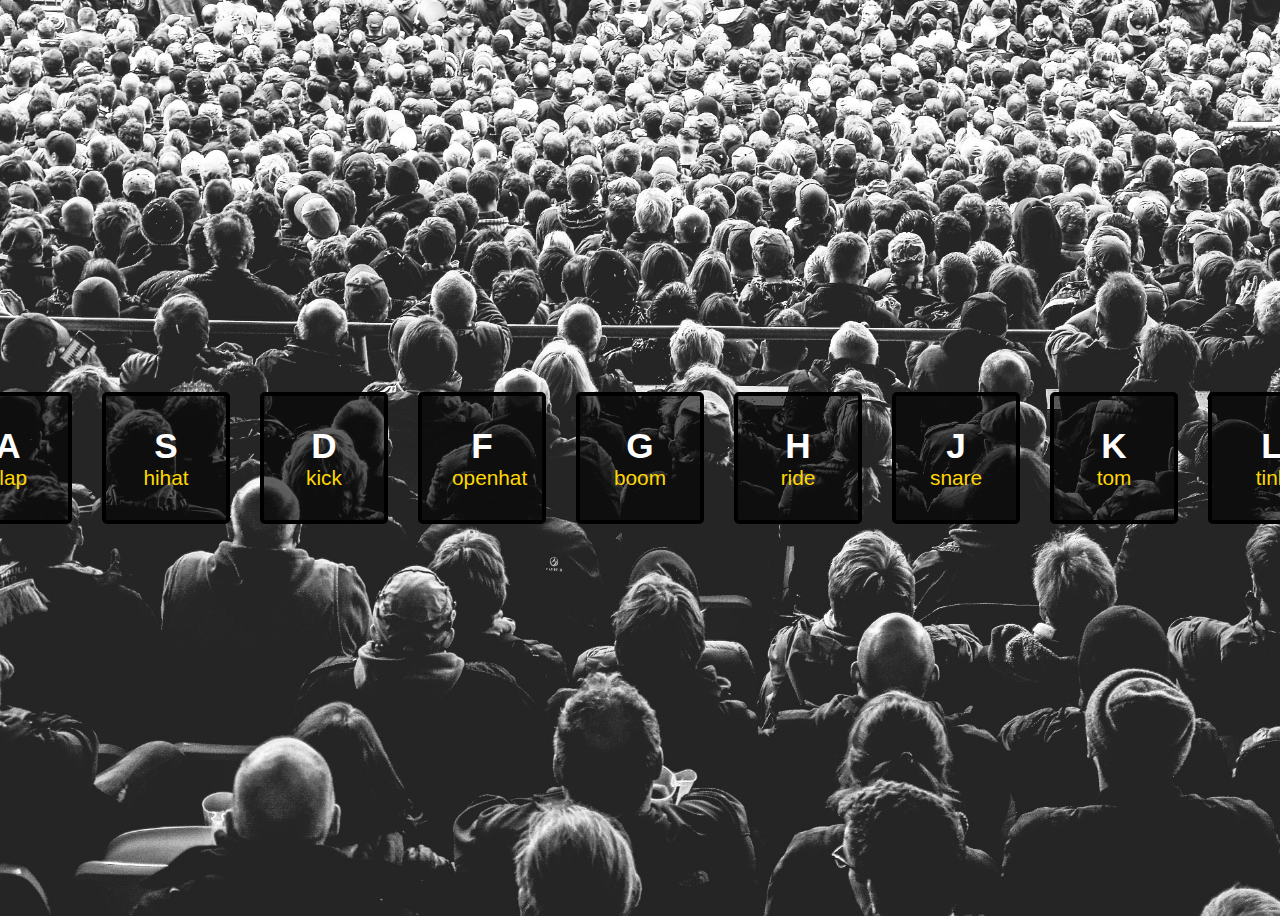
<file: DAY1/index.html>
<!DOCTYPE html>
<html>
<head>
    <meta charset="UTF-8" />
    <title>Durm Kit</title>
    <link href="style.css" rel="stylesheet">
    
</head>
<body>

    <script src="script.js"></script>

    <div class="keys">
        <div class ="key" data-key="65">
            <h4>A</h4>
            <span>clap</span>
        </div>
        <div class ="key" data-key="83">
            <h4>S</h4>
            <span>hihat</span>
        </div>
        <div class ="key" data-key="68">
            <h4>D</h4>
            <span>kick</span>
        </div>
        <div class ="key" data-key="70">
            <h4>F</h4>
            <span>openhat</span>
        </div>
        <div class ="key" data-key="71">
            <h4>G</h4>
            <span>boom</span>
        </div>
        <div class ="key" data-key="72">
            <h4>H</h4>
            <span>ride</span>
        </div>
        <div class ="key" data-key="74">
            <h4>J</h4>
            <span>snare</span>
        </div>
        <div class ="key" data-key="75">
            <h4>K</h4>
            <span>tom</span>
        </div>
        <div class ="key" data-key="76">
            <h4>L</h4>
            <span>tink</span>
        </div>

    </div>

    <audio data-key="65" src="clap.wav"></audio>
    <audio data-key="83" src="hihat.wav"></audio>
    <audio data-key="68" src="kick.wav"></audio>
    <audio data-key="70" src="openhat.wav"></audio>
    <audio data-key="71" src="boom.wav"></audio>
    <audio data-key="72" src="ride.wav"></audio>
    <audio data-key="74" src="snare.wav"></audio>
    <audio data-key="75" src="tom.wav"></audio>
    <audio data-key="76" src="tink.wav"></audio>
</body>
</html>
</file>
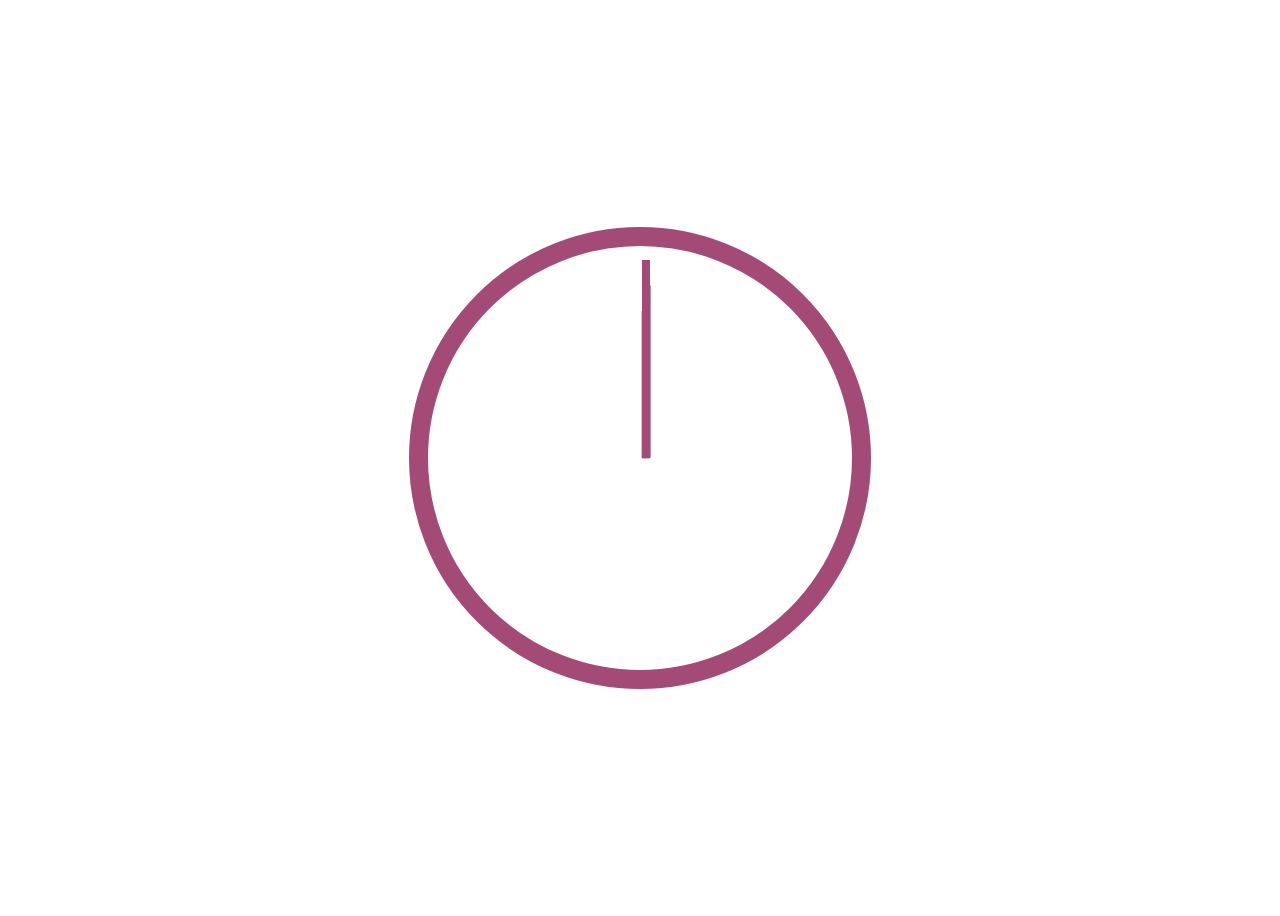
<file: DAY2/index.html>
<!DOCTYPE html>

<html>
    <head>
        <meta charset="utf-8">
        <meta http-equiv="X-UA-Compatible" content="IE=edge">
        <title>clock</title>
        <meta name="description" content="">
        <meta name="viewport" content="width=device-width, initial-scale=1">
        <link rel="stylesheet" href="style.css">
    </head>
    <body>
        <div class="place">
            <div class="clock">
                
                <div class="hand hand-hour"></div>
                <div class="hand hand-min"></div>
                <div class="hand hand-sec"></div>
            </div>
        </div>
        
        <script src="script.js" async defer></script>
    </body>
</html>
</file>
<file: DAY1/style.css>
body{
    background: url(background.jpg);
    background-size: cover;
    font-family: sans-serif;
}
.keys{
    display: flex;
    justify-content: center;
    flex: 1;
    align-items: center;
    min-height: 100vh;
    
}
.key{
    padding:30px;
    border: 4px solid #000000;
    margin: 15px;
    border-radius: 5px;
    align-self: center;
    min-width: 60px;
    min-height: 60px;
    background: rgba(0,0,0,0.6);
    text-align: center;
    color: #fff;
    transition: transform 0.7s ease-in-out ;
}

h4{
    font-size: 2.2em;
    margin: 0;
    padding: 0;
}

.key span{
    font-size: 1.3rem;
    color: gold;
}

.playing{
    transform: scale(1.3);
    border-color : gold ;
    box-shadow: 0 0 2rem gold;
}
</file>
<file: DAY2/style.css>
body{
    background: url(https://i.pinimg.com/564x/a8/30/7f/a8307f752b7d9c28396a6441db1287b8.jpg);
    background-size:cover ;
}

.clock{
    border: solid #a34a77;
    border-width: 1.5vw;
    border-radius: 75% ;
    min-width: 30vw;
    min-height: 30vw;
    padding: 20px;
    max-width: 30vw;
    display: flex;
    align-items: center;
    margin: 0;
    
}
.place{
    display: flex;
    justify-content: center;
    align-items: center;
    min-height: 100vh;
  
}

.hand{
    background-color: #a34a77;
    position: absolute;
    border: solid #a34a77;
    width: 15vw;
    height: 2px ;
    transform-origin: 100%;
    transform: rotate(90deg);
    margin: 0vw;
    border-width: 0.3vw;

}
.hand-sec{
    width: 11vw;
    margin: 4vw;     
}
.hand-min{
    width: 13vw;
    margin: 2vw;     
}
</file>
